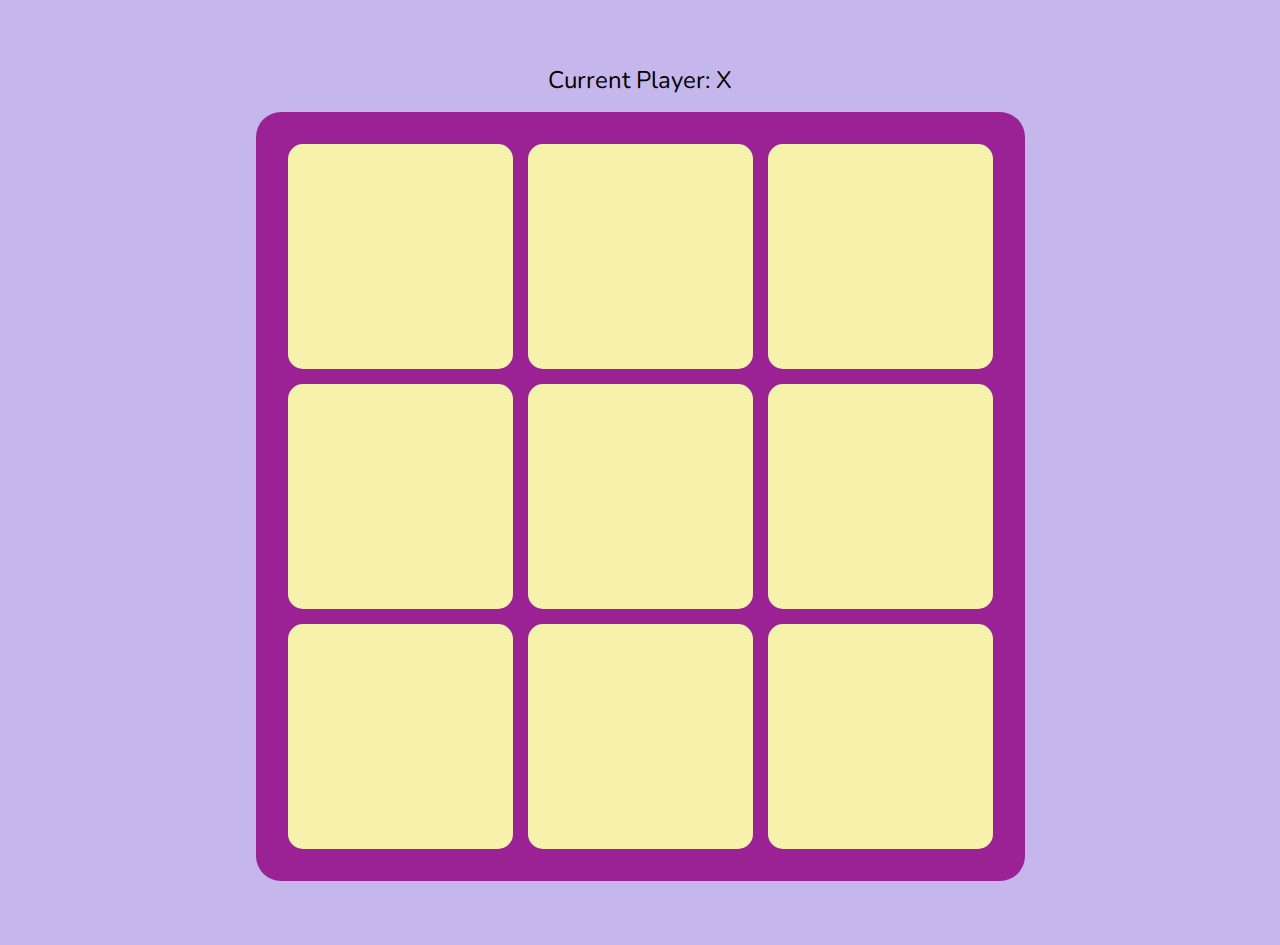
<file: tic-tac-toe/index.html>
<!DOCTYPE html>
<html>
    <head>  
        <!-- meta tags and title -->

        <meta charset="UTF-8">
        <meta name="viewport" content="width=device-width, initial-scale=1.0">
        <title>Tic-Tac-Toe</title>

        <!-- external and internal CSS  -->
        <link rel="stylesheet" href="styles.css">

         <!-- external  javascript  -->
        <script src="scripts.js" defer></script>
    </head>


   <body>

    <div id="currentPlayer">
        Current Player: <span></span>
    </div>
    
    <div id="gameResult">
        (no winner yet)
    </div>

    <div id="gameBoard">

        <div class="row">
            <div class="gameSpace" id="a1"></div>
            <div class="gameSpace" id="a2"></div>
            <div class="gameSpace" id="a3"></div>
        </div>

        <div class="row">
            <div class="gameSpace" id="b1"></div>
            <div class="gameSpace" id="b2"></div>
            <div class="gameSpace" id="b3"></div>
        </div>

        <div class="row">
            <div class="gameSpace" id="c1"></div>
            <div class="gameSpace" id="c2"></div>
            <div class="gameSpace" id="c3"></div>
        </div>
        
    </div>

</body>

    
</html>
</file>
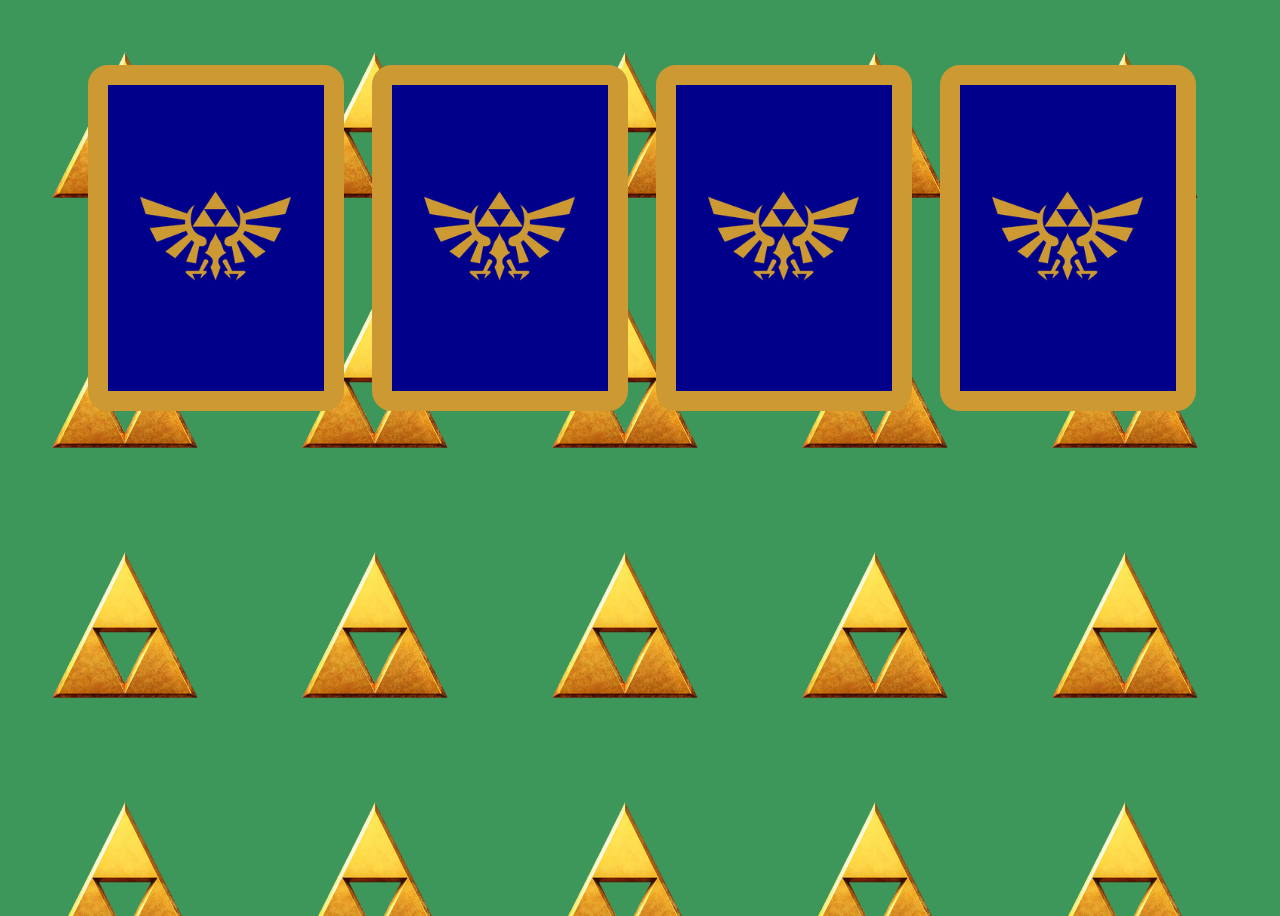
<file: tp5/index.html>
<!DOCTYPE html>
<html>

<head>
   <!-- meta tags and title -->


   <meta charset="UTF-8">
   <meta name="viewport" content="width=device-width, initial-scale=1.0">
   <title>Tiny Project 5: Concentration</title>


   <!-- external and internal CSS  -->
   <link rel="stylesheet" href="styles.css">
</head>




<body>
   <!-- html elements here -->
<div id="gameboard">
   <div class="card pair1">
      <div class="cardContent">
         <div class="cardTop"></div>
         <div class="cardBottom"></div>
      </div>
   </div>

   <div class="card pair1">
      <div class="cardContent">
         <div class="cardTop"></div>
         <div class="cardBottom"></div>
      </div>
   </div>

    <div class="card pair2">
      <div class="cardContent">
         <div class="cardTop"></div>
         <div class="cardBottom"></div>
      </div>
   </div>

   <div class="card pair2">
      <div class="cardContent">
         <div class="cardTop"></div>
         <div class="cardBottom"></div>
      </div>
   </div>

</div>
</body>

</html>
</file>
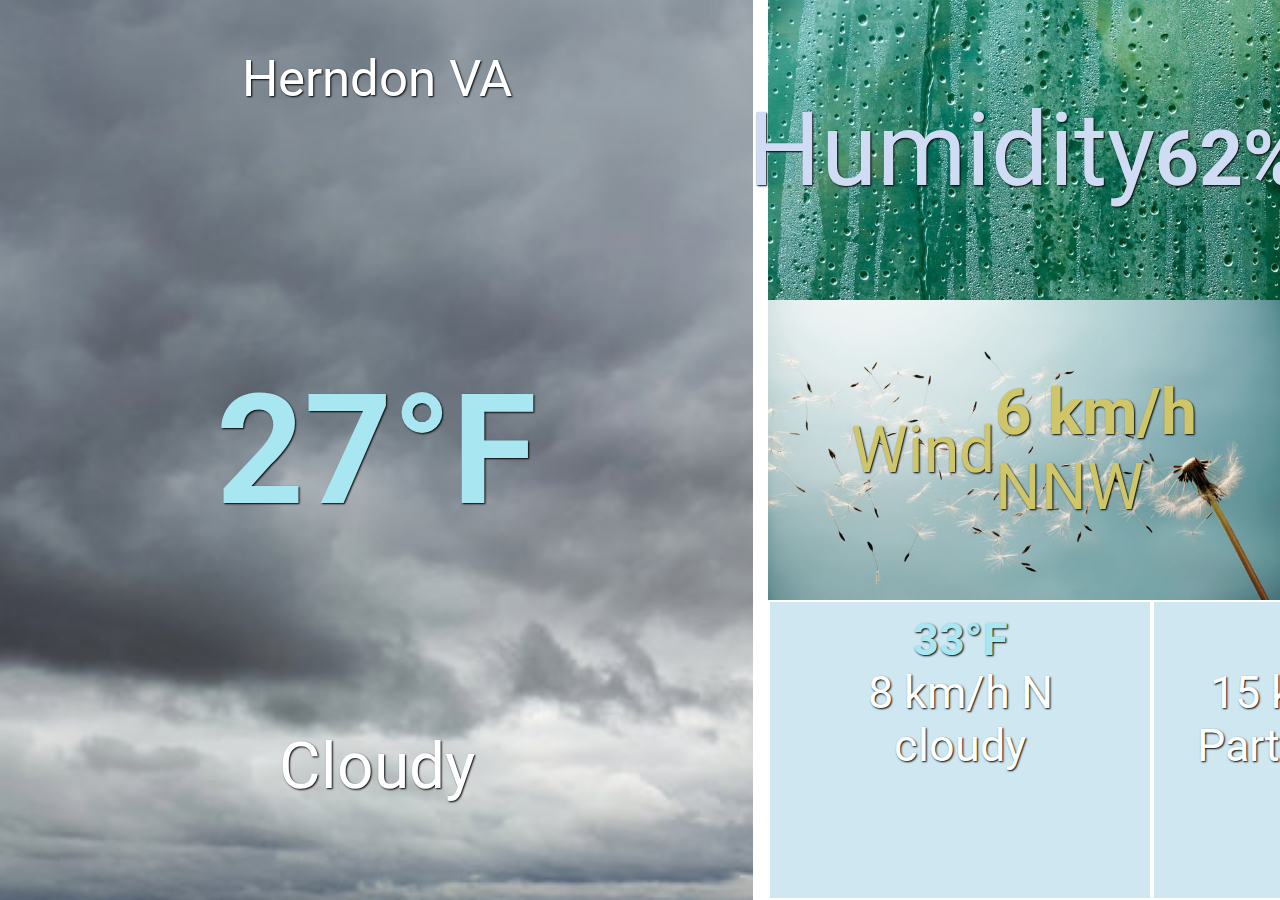
<file: tp6/index.html>
<!DOCTYPE html>
<html>
   <head> 
       <!-- meta tags and title -->


       <meta charset="UTF-8">
       <meta name="viewport" content="width=device-width, initial-scale=1.0">
       <title>tp6 Weather App</title>


       <!-- external and internal CSS  -->
       <link rel="stylesheet" href="styles.css">
   </head>




   <body>
      <!-- html elements here -->
       <main>  
         <div id="current-info">
            <div id="location">Herndon VA</div>
            <div id="currenttemp"><b>27°F</b></div>
            <div id="currentstatus">Cloudy</div>
         </div>

         <div id="currenthumidity">
            <div id="hum-label">Humidity</div>
            <div id="hum-percentage"><b>62%</b></div>
            
         
         </div>

         <div id="currentwind">
            <div id="windlabel">Wind</div>
            <div id="windspeed"><b>6 km/h</b><br>NNW</div>
         </div>

         <div id="futureinfo">
            <div class="futureday">
               <div class="futuretemp"><b>33°F</b></div>
               <div class="futurewind">8 km/h N</div>
               <div class="futurestatus">cloudy</div>
            </div>
             <div class="futureday">
               <div class="futuretemp"><b>36°F</b></div>
               <div class="futurewind">15 km/h NNE</div>
               <div class="futurestatus">Partially Sunny</div>
            </div>
             <div class="futureday">
               <div class="futuretemp"><b>32°F</b></div>
               <div class="futurewind">16 km/h NE</div>
               <div class="futurestatus">Partially Sunny</div>
            </div>
         </div>
       </main>
   </body>
</file>
<file: tic-tac-toe/styles.css>
/* styles for tic tac toe project */

@import url('https://fonts.googleapis.com/css2?family=Lilita+One&family=Nunito:ital,wght@0,200..1000;1,200..1000&family=Playfair+Display:ital,wght@0,400..900;1,400..900&family=Spectral:ital,wght@0,200;0,300;0,400;0,500;0,600;0,700;0,800;1,200;1,300;1,400;1,500;1,600;1,700;1,800&family=Titan+One&display=swap');

body {
    align-items: center;
    display: flex;
    flex-direction: column;
    justify-content: center;
    margin: 4rem auto;

}

#currentPlayer {
    font-family: "Nunito", sans-serif;
    font-size: 1.5rem;
    margin-bottom: 1rem;
    text-align: center;
}

#gameResult {
    font-family: "Nunito", sans-serif;
    font-size: 1.5rem;
    margin-bottom: 1rem;
    text-align: center;
}

:root {
    --gameboardsize: min(80vh, 80vw); /* prefer 80% of viewport height but cap to viewport width */
    --gameboardspacer: 15px; /* gap used when computing each cell size */
    align-items: center; /* center-alignment helper for layout */
    background-color: #c5b7eb; /* page background color variable */
}

#gameBoard {
    position: relative;
    --cell-size: calc((var(--gameboardsize)/3) - var(--gameboardspacer)); /* compute one cell size from board size and spacer */
    /*width: var(--gameboardsize);
    height: var(--gameboardsize);*/
    width: calc(var(--gameboardsize) - var(--gameboardspacer)); /* overall board width derived from --gameboardsize minus outer spacer */
    height: calc(var(--gameboardsize) - var(--gameboardspacer)); /* overall board height derived from --gameboardsize minus outer spacer */
    background-color: #9b2295;  
    border: 2rem solid #9b2295; /*makes the border of the gameboard*/
    border-radius: 25px;
    /*display: grid;
    grid-template-columns: 1fr 1fr 1fr;
    grid-template-rows: 1fr 1fr 1fr;
    gap: var(--gameboardspacer);*/

}

.gameSpace {
    font-family: "Titan One", sans-serif;
    font-size: calc(var(--cell-size) * 0.8); /* set X/O size relative to cell size (60% of cell) */
    text-align: center; /* center text horizontally */
    text-transform: uppercase;
    position: absolute;
    background-color: #f7f2ab;
    width: var(--cell-size); /* use the computed cell size for width */
    height: var(--cell-size); /* use the computed cell size for height */
    border-radius: 15px; /* makes the gamespace edges round */
    display: flex; /* enable flexbox for centering */
    justify-content: center; /* center content horizontally within flex container */
    align-items: center; /* center content vertically within flex container */
    overflow: hidden; /* hide text overflow */
}

.gameSpace:hover {
    background-color: #fdfbe3; /* maintain background color on hover */
    cursor: pointer; /* change cursor to pointer on hover */
}

.gameSpace.clicked:hover {
    background-color: #f7f2ab;
}

/* Style for X player - blue color */
.x {
    color: blue;
}

/* Style for O player - red color */
.o {
    color: red;
}

/* Row and column positioning using IDs */
#a1, #a2, #a3 {
    top: 0;
}

#b1, #b2, #b3 {
    top: calc(var(--gameboardsize)/3);
}

#c1, #c2, #c3 {
    top: calc((var(--gameboardsize)/3) * 2);
}

#a1, #b1, #c1 {
    left: 0;
}

#a2, #b2, #c2 {
    left: calc(var(--gameboardsize)/3);
}

#a3, #b3, #c3 {
    left: calc((var(--gameboardsize)/3) * 2);
}

#gameResult {
    position: absolute;
    display: none;
    top: 0;
    left: 0;
    width: 100vw;
    height: 100vh;
    background-color: #c5b7eb;
    color: white;
    font-size: 5rem;
    text-align: center;
    z-index: 1;
}


    


/* Responsive adjustments */
@media (max-width: 1100px) and (min-width: 431px) {
    :root {
        --gameboardsize: min(60vh, 90vw); /* reduce overall board size on medium screens */
        --gameboardspacer: 12px; /* slightly smaller spacer for medium screens */
    }
    body {
        margin: 2rem 1rem; /* reduce body margin so board fits more easily */
    }
    #gameBoard {
            margin: 25% auto; /* center the board with some vertical spacing */
        border-width: 2rem; /* thinner outer border on smaller screens */
        border-radius: 20px; /* slightly smaller corner radius */
    }
    .gameSpace {
        font-size: calc(var(--cell-size) * 0.6); /* X/O stays relative to cell size (auto-updates when --gameboardsize changes) */
        border-radius: 12px; /* smaller corner radius for cells */
        /* width/height use --cell-size automatically; no need to re-calc here */
    }
}

@media (max-width: 430px)  {
    :root {
        --gameboardsize: 76vw; /* on very small phones, use viewport width to size board */
        --gameboardspacer: 8px; /* tighten spacing so cells remain comfortably large */
    }
    body {
        margin: 1rem; /* minimal page margin on small phones */
    }
    #gameBoard {
         margin: 50% auto; /* center the board vertically and horizontally */
        border-width: 1rem; /* compact border on very small screens */
        border-radius: 14px; /* compact corner radius */
    }
    .gameSpace {
        font-size: calc(var(--cell-size) * 0.6); /* X/O stays relative to cell size (auto-updates when --gameboardsize changes) */
        border-radius: 10px; /* smallest cell corner radius */
        font-family: "Titan One", sans-serif;
        width: var(--cell-size); /* use the computed cell size for width */
        height: var(--cell-size);
        /* width/height use --cell-size automatically; no need to re-calc here */
    }
}
</file>
<file: tp5/styles.css>
/*styles for concentration board*/ 
/*
To achieve the flipping effect on a mouse-over (hover), we need to position and style the nest of DOM objects with a handful of special 3D-rotation CSS properties, a transform rotation applied on :hover, and transitions to make the rotations apply smoothly.
*/

* { box-sizing: border-box; }


:root {
  --cardSize: 40vw; /* variable for card dimensions */
}

body {
 background-image: url(images/tri_force_spaced.webp);
 background-repeat: repeat;
 background-color: #3d965a;
 background-size: 250px 250px; 
 
}
 #gameboard {
  display: flex; /*centers the cards*/
  flex-wrap: wrap;
  align-items: center;
  justify-content: center;
  gap: 20px;
  min-height: 100vh;
  padding: 50px 80px 50px 80px;

}


/*********************** gereral card styling */

.card {
  position: relative;
  width: var(--cardSize);
  height: 27vw;
  perspective: 500px;/* special CSS property relevant to 3D flips */
  margin-bottom: 2rem; 

}

.cardContent {
  position: absolute; /* positioning within the parent card object */
  width: 100%;
  height: 100%;
  transition: transform 0.5s;
  transform-style: preserve-3d; /* special CSS property relevant to 3D flips */
}

.card:hover .cardContent {
  transform: rotateY(180deg); /* simulate a 3D flip */
}

.cardTop,
.cardBottom {
  position: absolute; /* positioning within the parent cardContent object */
  text-align: center;
  height: 100%;
  width: 100%;
  border: 20px solid #cc9933;
  border-radius: 20px;
  font-size: 42px;
  backface-visibility: hidden; /* special CSS property relevant to 3D flips */
}

.cardTop {
  background-color: darkblue;
  color: #eee;
  background-image: url("images/28135-8-the-legend-of-zelda-logo-clipart-thumb.png");
  background-repeat: no-repeat;
  background-position: center;
  background-size: 70%;
}

.cardBottom {
  background-color: #eee;
  transform: rotateY(180deg); /* pre-flip so it appears on parent's flip */
}

/*********************** specific card styling */

.pair1 .cardBottom {
    background-color: #5bb941;
    background-image: url("images/TLoZ_Series_Link_Render.webp");
    background-size: 80%;
    background-repeat: no-repeat;
    background-position: center;
}


.pair2 .cardBottom {
    background-color: #d396ee;
    background-image: url("images/Zelda_-_Super_Smash_Bros._Ultimate.webp");
    background-size: 80%;
    background-repeat: no-repeat;
    background-position: center;
}

.pair3 .cardBottom {
    background-color: #9b0d16;
    background-image: url("images/640px-AoI_Ganondorf_Artwork.png");
    background-size: 80%;
    background-repeat: no-repeat;
    background-position: center;
}

.pair4 .cardBottom {
    background-color: #733cae;
    background-image: url("images/200px-Serventofthegoddess.webp");
    background-repeat: no-repeat;
    background-position: center;
    background-size: 60%;
}

.pair5 .cardBottom {
    background-color: #f2b85f;
    background-image: url("images/800px-TotK_Bokoblin_Model.png");
    background-repeat: no-repeat;
    background-position: center;
    background-size: 80%;
}

.pair6 .cardBottom {
    background-color: #f3f163;
    background-image: url("images/King_rhoam_art_thumb.webp");
    background-repeat: no-repeat;
    background-position: center;
    background-size: 90%;
}

.pair7 .cardBottom {
    background-color: rgb(192, 127, 6);
    background-image: url("images/OoT_Darunia_Artwork.webp");
    background-repeat: no-repeat;
    background-position: center;
    background-size: 80%;

}

.pair8 .cardBottom {
    background-color: rgb(80, 182, 246);
    background-image: url("images/800px-HWAoC_Mipha_Artwork.webp");
    background-repeat: no-repeat;
    background-position: center;
    background-size: contain;
}



/*********************** game board formating */

#gameboard {
  position: relative;
  display: grid;
  grid-template-columns: 1fr 1fr;
  grid-template-rows: 1fr 1fr 1fr 1fr;
  gap: 1rem;
  width: 100vw;
  
}

@media screen and (orientation: landscape) {

  :root {
    --cardSize: 20vw; /* variable for card dimensions */
  }

  #gameboard {
    grid-template-columns: 1fr 1fr 1fr 1fr;
    grid-template-rows: 1fr 1fr;
  }
}

@media only screen and (max-width: 1030px) and (min-width: 431px) {
  .card {
    width: 40vw;
    height: 54vw;
  }

 
  
  .cardTop,
.cardBottom {
  border: 30px solid #cc9933;
}

 #gameboard {
    grid-template-columns: 1fr 1fr;
    grid-template-rows: 1fr 1fr 1fr 1fr;
  }


}

@media only screen and (max-width: 430px) {
  .card {
    width: 40vw;
    height: 54vw;
  }

  body {
 background-image: url(images/tri_force_spaced.webp);
 background-repeat: repeat;
 background-color: #3d965a;
 background-size: 100px 100px; 
}

.cardTop,
.cardBottom {
  border: 5px solid #cc9933;
}

}
</file>
<file: tp6/styles.css>
/*styles for weather app*/

/***************general layout**********/

@import url('https://fonts.googleapis.com/css2?family=Roboto:ital,wght@0,100..900;1,100..900&display=swap');

:root {
    --predictionboxwidth: 70vw;
    --predictionboxheight: 20vh;
}

* {
    box-sizing: border-box;
}

body {
    padding: 0;
    margin: 0;
   font-family: "Roboto", sans-serif;
}

main {
    position: relative;
    width: 100vw;
    height: 100vh;
    background-color: lightgray;
    color: white;
    text-shadow: 1px 1px 2px black;
   

    display: grid;
    grid-template-columns: 50vw 50vw;
    grid-template-rows: 50vh 30vh var(--predictionboxheight);
    grid-template-areas:
        'current-info   current-info'
        'currenthum     currentwind'
        'future                   future';
}

/*****************current info********/
#current-info {
    position: relative;
    grid-area: current-info;
    display: flex;
    align-items: center;      /* centers vertically */
    justify-content: center;   /* centers horizontally */
    background-color: salmon;
    
    background-image: url(images/360_F_302037028_WgdzBqp7MCTF0iITajUUVryCKJsyjOE6.jpg);

}

#currenttemp {
    font-size: 22vw;
    color: #a8e6f1;
}

#currentstatus {
    position: absolute;
    bottom: 3rem;
    
    font-size: 10vw;
}

#location {
    position: absolute;
    top: 3rem;
    font-size: 9vw;
    
    
}


/**************current humidity********/

#currenthumidity {
    position: relative;
    grid-area: currenthum;
    color: rgb(207, 220, 243);
   
    display: flex;
    align-items: center;      /* centers vertically */
    justify-content: center;
    font-size: 8vw;
    background-image: url(images/166.jpg);
    background-size: cover;
    background-position: center;
}

#currenthumidity #humidity {
    text-align: center;
    font-size: 7vw;
}


#currenthumidity b {
    font-size: 15vw;
}

#wind {
    text-align: center;
    font-size: 7vw;
}



/***************current wind********/
#currentwind {
    position: relative;
    grid-area: currentwind;
    color: rgb(206, 198, 105);;
    display: flex;
    align-items: center;      /* centers vertically */
    justify-content: center;
    font-size: 5vw;
    background-image: url(images/dandelion--taraxacum--in-the-wind-200194596-001-5c8d4453c9e77c00014a9d5d.jpg);
    background-size: cover;
    background-position: center;

}



/***************future prediction********/
#futureinfo {
    position: relative;
    grid-area: future;
    background-color: rgb(207, 231, 240);
    overflow: auto;
    overflow-y: hidden;
    scrollbar-width: none;
    -ms-overflow-style: none;
    font-size: 7vw;
}

#futureinfo::-webkit-scrollbar {
    display: none;
}

.futureday {
    position: absolute;
    width: var(--predictionboxwidth);
    height: var(--predictionboxheight);
    border: 2px solid rgb(255, 255, 255);
    text-align: center;
    padding-top: 0.7rem;


    
}

.futureday:nth-child(2) {
    left: var(--predictionboxwidth);
}

.futureday:nth-child(3) {
    left: calc(var(--predictionboxwidth) * 2);
    border-right: none;

}

.futuretemp {
    top: 2rem;
    color:#a8e6f1
}

/**************desktop********/

@media screen and (orientation: landscape) {
    :root{
        --predictionboxwidth:30vw;
        --predictionboxheight: calc( 100vh/3 );
    }
    main {
        grid-template-columns: 60vw 40vw;
        grid-template-rows: var(--predictionboxheight) var(--predictionboxheight) var(--predictionboxheight);
        grid-template-areas:
            'current-info    currenthum'
            'current-info    currentwind'
            'current-info    future';
    }

    #current-info {
        border-bottom: none;
        border-right: 15px solid rgb(255, 255, 255);
    }



    .futureday {
        font-size: 3.5vw;
    }

    #currenthumidity b {
    font-size: 6vw;
}

    #currenthumidity #humidity {
    text-align: center;
    font-size: 3vw;
}

    #wind {
        font-size: 4vw;
    }
   
}

@media only screen and (max-width: 1030px) and (min-width: 413px) {
    
    #current-info {
        background-size: cover;
    }

    #currenttemp {
    font-size: 20vw;
    }

    #location {
    font-size: 6vw;
    }

    #currentstatus {
    bottom: 4rem;
    font-size: 8vw;
    }

    #currenthumidity {
    font-size: 8vw;
    }

    #currentwind {
    font-size: 5vw;
    }

    /* humidity labels removed */


    .futureday {
    font-size: 6vw;

    }

}

@media only screen and  (min-width: 1031px) {
  
      #current-info {
        background-size: cover;
    }

    #currenttemp {
    font-size: 12vw;
    }

    #location {
    font-size: 4vw;
    }

    #currentstatus {
    bottom: 6rem;
    font-size: 5vw;
    }

    #currenthumidity {
    font-size: 8vw;
    
    }

    #currentwind {
    font-size: 5vw;

    }

    /* humidity labels removed */

   

    .futureday {
    font-size: 3.5vw;

    }
}
</file>
